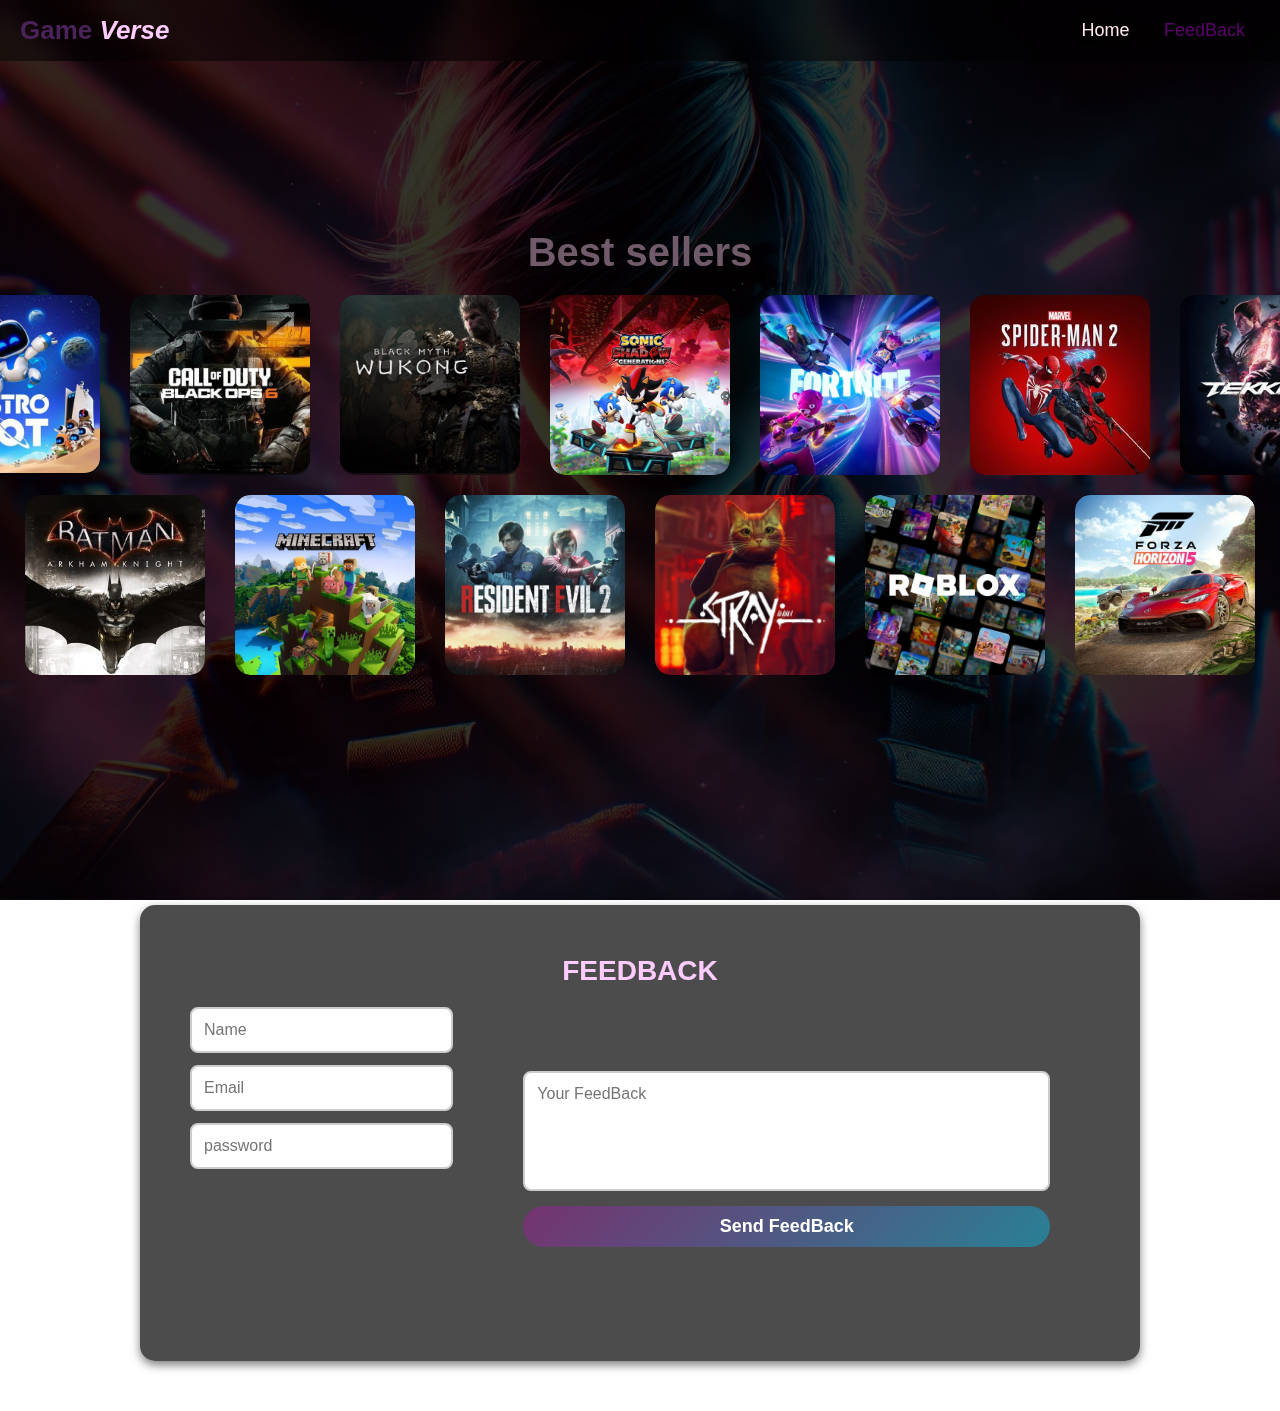
<file: index.html>
<!DOCTYPE html>
<html lang="ar">

<head>
    <meta charset="UTF-8">
    <meta name="viewport" content="width=device-width, initial-scale=1.0">
    <title> Games store </title>
    <link rel="stylesheet" href="style.css">
</head>

<body>

    <header class="head">
        <h2 class="logo">Game <span>Verse</span></h2>
        <nav class="menu">
            <a href="#home" class="active">Home</a>
            <a href="#Feedback">FeedBack</a>
        
    </header>
</body>

<section  class="new-releases" id="home">


    <h2 class="glitch">Best sellers
    </h2>

    <div class="games-container">
        <div class="game-box">
            <a href="game1.html"> <img src="images/ASTRO BOT.jpg" alt="لعبة 1">
            </a>
        </div>


        <div class="game-box">
            <a href="game.html">

                <img src="images/o.jpg" alt="لعبة 2">

            </a>
        </div>





        <div class="game-box">
            <a href="game2.html"> <img src="images/Black Myth.jpg" alt=""></a>

        </div>


        <div class="game-box">
            <img src="images/Sonic X Shadow Generations.jpg" alt="">
        </div>


        <div class="game-box">
            <img src="images/fortnite.jpg" alt="">
        </div>
        <div class="game-box">
            <img src="images/spiderman.jpg" alt="">
        </div>
        <div class="game-box">
            <img src="images/Tekken 8.jpg" alt="">
        </div>

    </div>
    <div>
        <div class="games-container">
            <div class="game-box">
                <img src="images/batman.jpg" alt="">
            </div>
            <div class="game-box">
                <img src="images/minecraft.jpg" alt="">
            </div>
            <div class="game-box">
                <img src="images/evil2.jpg" alt="">
            </div>
            <div class="game-box">
                <img src="images/stray.jpg" alt="">
            </div>
            <div class="game-box">
                <img src="images/roblox.jpg" alt="">
            </div>
            <div class="game-box">
                <img src="images/forza.jpg" alt="">
            </div>
        </div>
</section>

<section class="Feedback" id="Feedback">
    <h2 class="logoo">FeedBack</h2>


    <form>
        <div class="input-group">
            <div class="input-box">
                <input type="text" placeholder="Name">
                <input type="email" placeholder="Email">
                <input type="password" placeholder="password">
            </div>

        </div>
        <div class="input-message">
            <textarea name="" id="" cols="30" rows="10" placeholder="Your FeedBack"></textarea>
    
            <input type="submit" value="Send FeedBack"  class="button" >
        </div>
    </form>


</section>



</body>

</html>
</file>
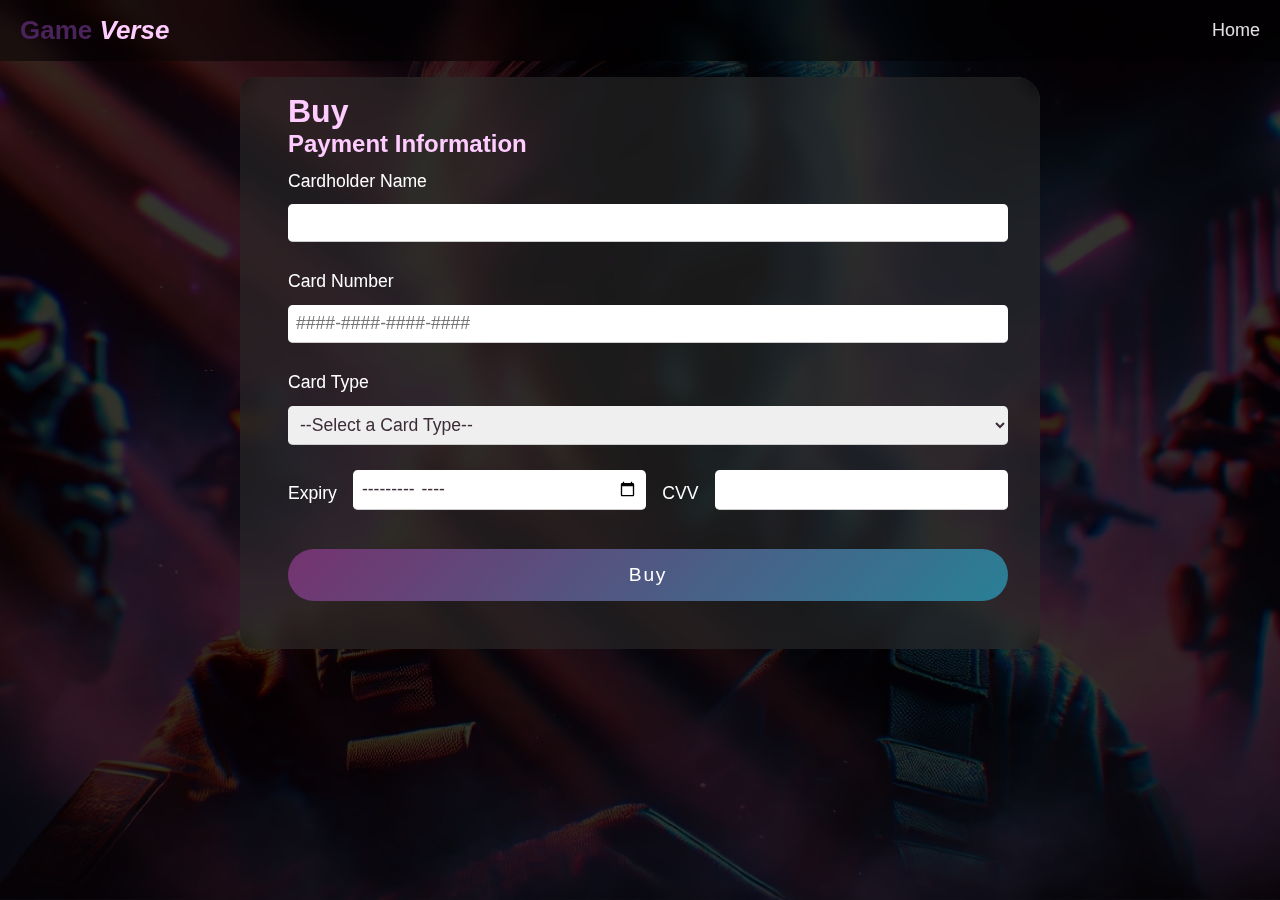
<file: buy.html>
<!DOCTYPE html>
<html lang="en">

<head>
  <meta charset="UTF-8">
  <meta name="viewport" content="width=device-width, initial-scale=1.0">
  <title>Document</title>
  <link rel="stylesheet" href="buy.css">
</head>

<body>

  <header class="head">
    <h2 class="logo">Game <span>Verse</span></h2>
    <nav class="menu">
      <a href="index.html">Home</a>
    </nav>
  </header>


  <body>

    <div class="card">

      <div class="rightside">
        <form>
          <h1>Buy</h1>
          <h2>Payment Information</h2>
          <p>Cardholder Name</p>
          <input type="text" class="inputbox" name="name" required />
          <p>Card Number</p>
          <input type="tel" class="inputbox" name="card_number" required placeholder="####-####-####-####" />

          <p>Card Type</p>
          <select class="inputbox" name="card_type" id="card_type" required>
            <option value="">--Select a Card Type--</option>
            <option value="Visa">Visa</option>
            <option value="RuPay">PayPul</option>
            <option value="RuPay">مدى</option>

            <option value="MasterCard">MasterCard</option>
          </select>
          <div class="expcvv">

            <p class="expcvv_text">Expiry</p>
            <input type="month" class="inputbox" name="exp_month" id="exp_month" required />

            <p class="expcvv_text2">CVV</p>
            <input type="password" class="inputbox" name="cvv" id="cvv" required />
          </div>
          <p></p>
          <input type="submit"  value="Buy"  class="button">
        </form>
      </div>
    </div>


  </body>

</html>
</file>
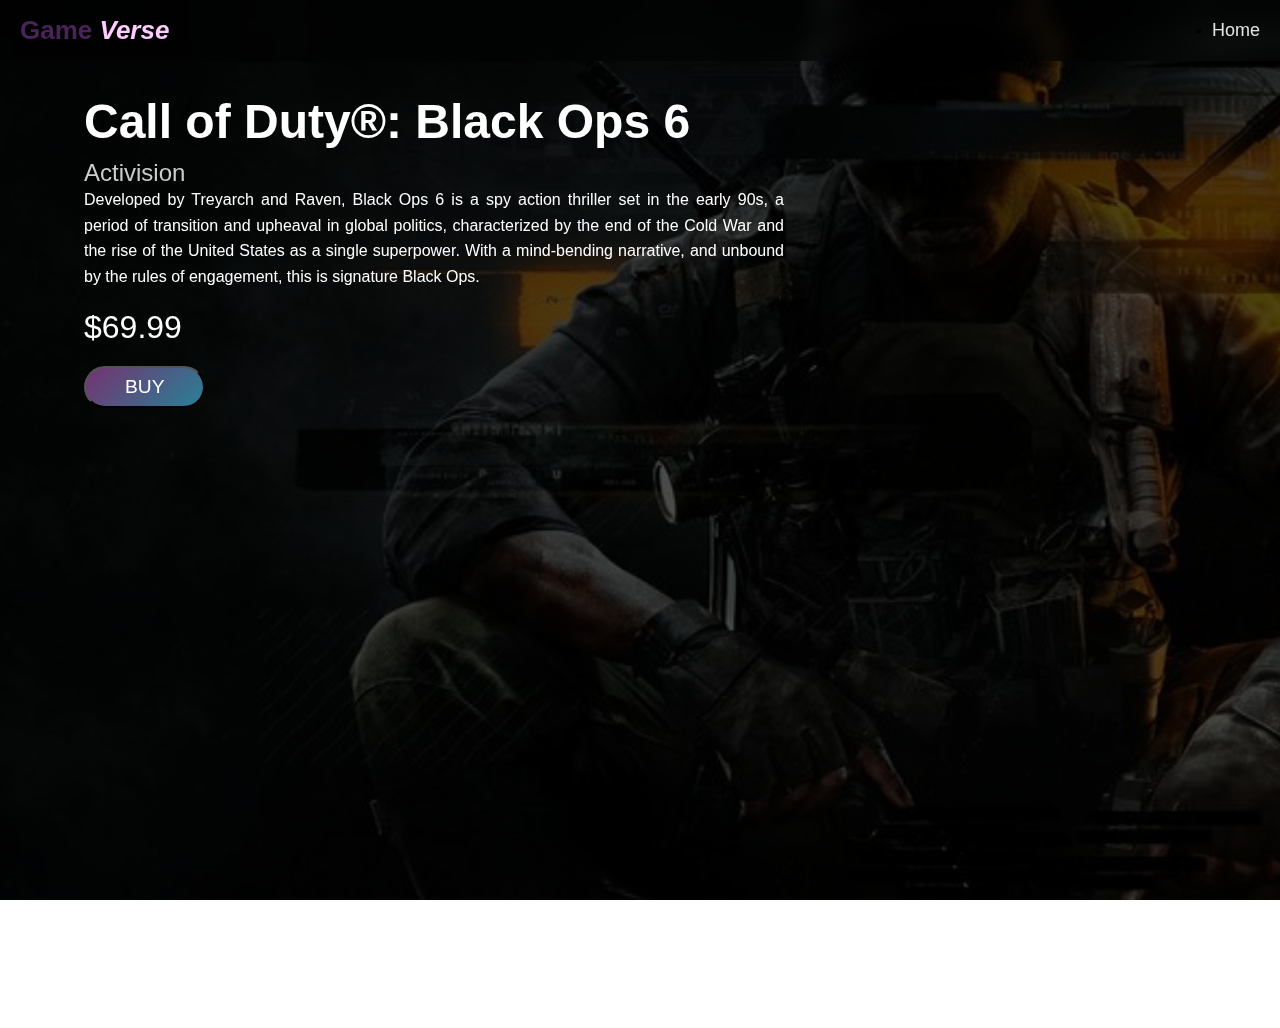
<file: game.html>
<!DOCTYPE html>
<html lang="en">
<head>
    <meta charset="UTF-8">
    <meta name="viewport" content="width=device-width, initial-scale=1.0">
    <title>Document</title>
    <link rel="stylesheet" href="game.css">

</head>

    <header>

        <header class="head">
            <h2 class="logo">Game <span>Verse</span></h2>
            <nav class="menu">
                <li><a href="index.html">Home</a></li>
                <!-- <a href="#NewGames">New Games</a> -->
            </nav>
        </header>
        <body>

      
        </head>
        <body>
            <div class="game-container">
                <div class="game-info">
                    <h1>Call of Duty®: Black Ops 6</h1>
                    <h2>Activision</h2>
                    <p class="description">Developed by Treyarch and Raven, Black Ops 6 is a spy action thriller set in the early 90s, a period of transition and upheaval in global politics, characterized by the end of the Cold War and the rise of the United States as a single superpower. With a mind-bending narrative, and unbound by the rules of engagement, this is signature Black Ops.</p>
                    <p class="price">$69.99</p>
                    <a href="buy.html" ><button class="buy-btn">BUY</button> </a>
                
                </div>
            </div>
        
    
</body>
</html>
</file>
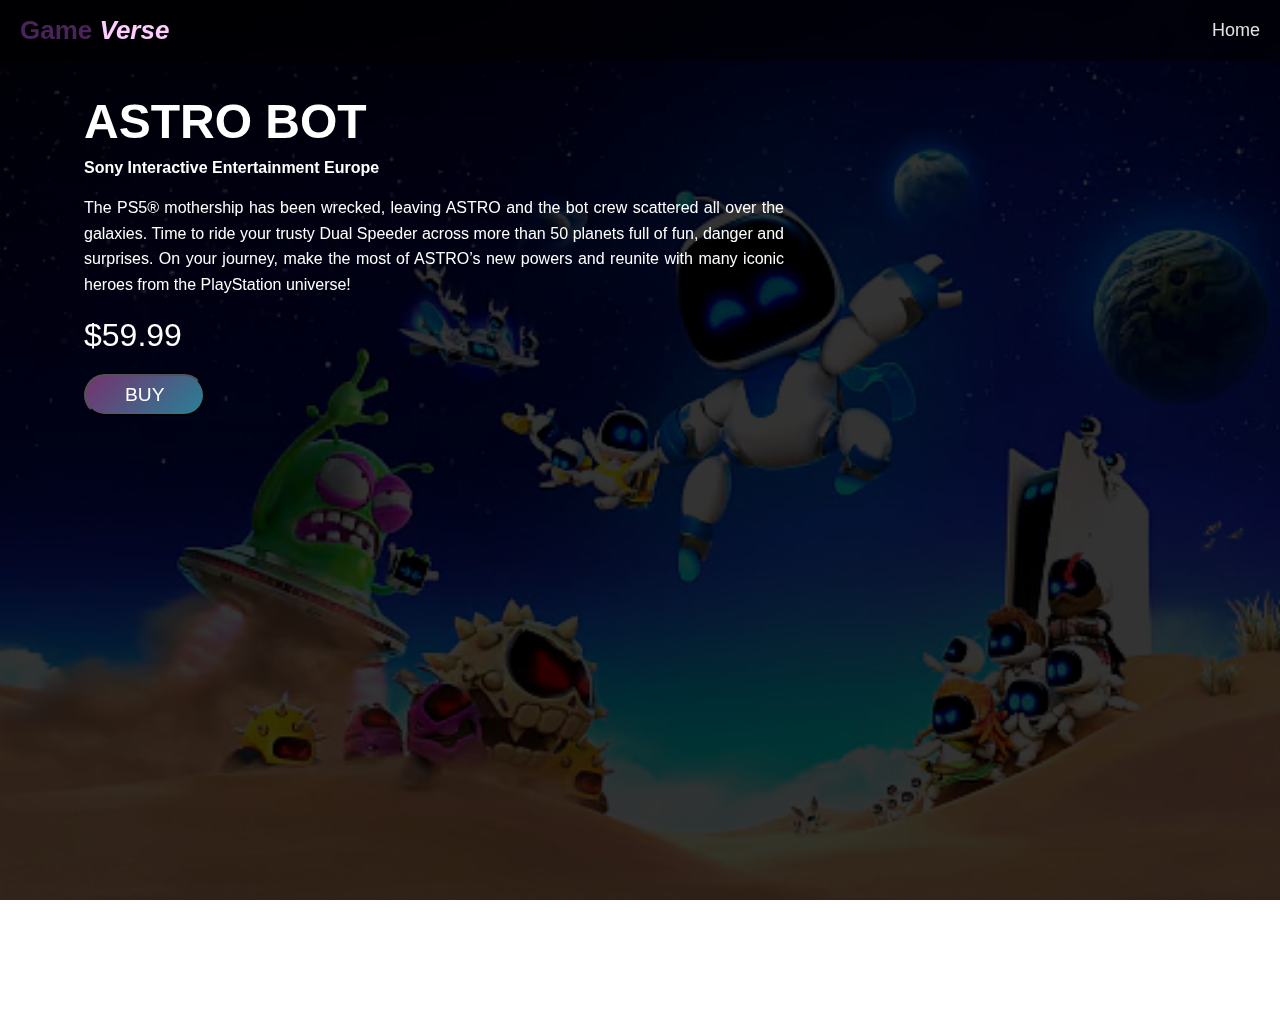
<file: game1.html>
<!DOCTYPE html>
<html lang="en">
<head>
    <meta charset="UTF-8">
    <meta name="viewport" content="width=device-width, initial-scale=1.0">
    <title>Document</title>
    <link rel="stylesheet" href="game1.css">

</head>

    <header>

        <header class="head">
            <h2 class="logo">Game <span>Verse</span></h2>
            <nav class="menu">
                <li><a href="index.html">Home</a></li>
                <!-- <a href="#NewGames">New Games</a> -->
            </nav>
        </header>
        <body>

      
                 <div class="game-container">
                <div class="game-info">
                    <h1>ASTRO BOT</h1>
                    <h4>Sony Interactive Entertainment Europe</h4>
                    <br>
                    <p class="description">The PS5® mothership has been wrecked, leaving ASTRO and the bot crew scattered all over the galaxies. Time to ride your trusty Dual Speeder across more than 50 planets full of fun, danger and surprises. On your journey, make the most of ASTRO’s new powers and reunite with many iconic heroes from the PlayStation universe! </p>
                    <p class="price">$59.99</p>
                   <a href="buy.html" ><button class="buy-btn">BUY</button> </a>
                
                </div>
            </div>
</body>
</html>
</file>
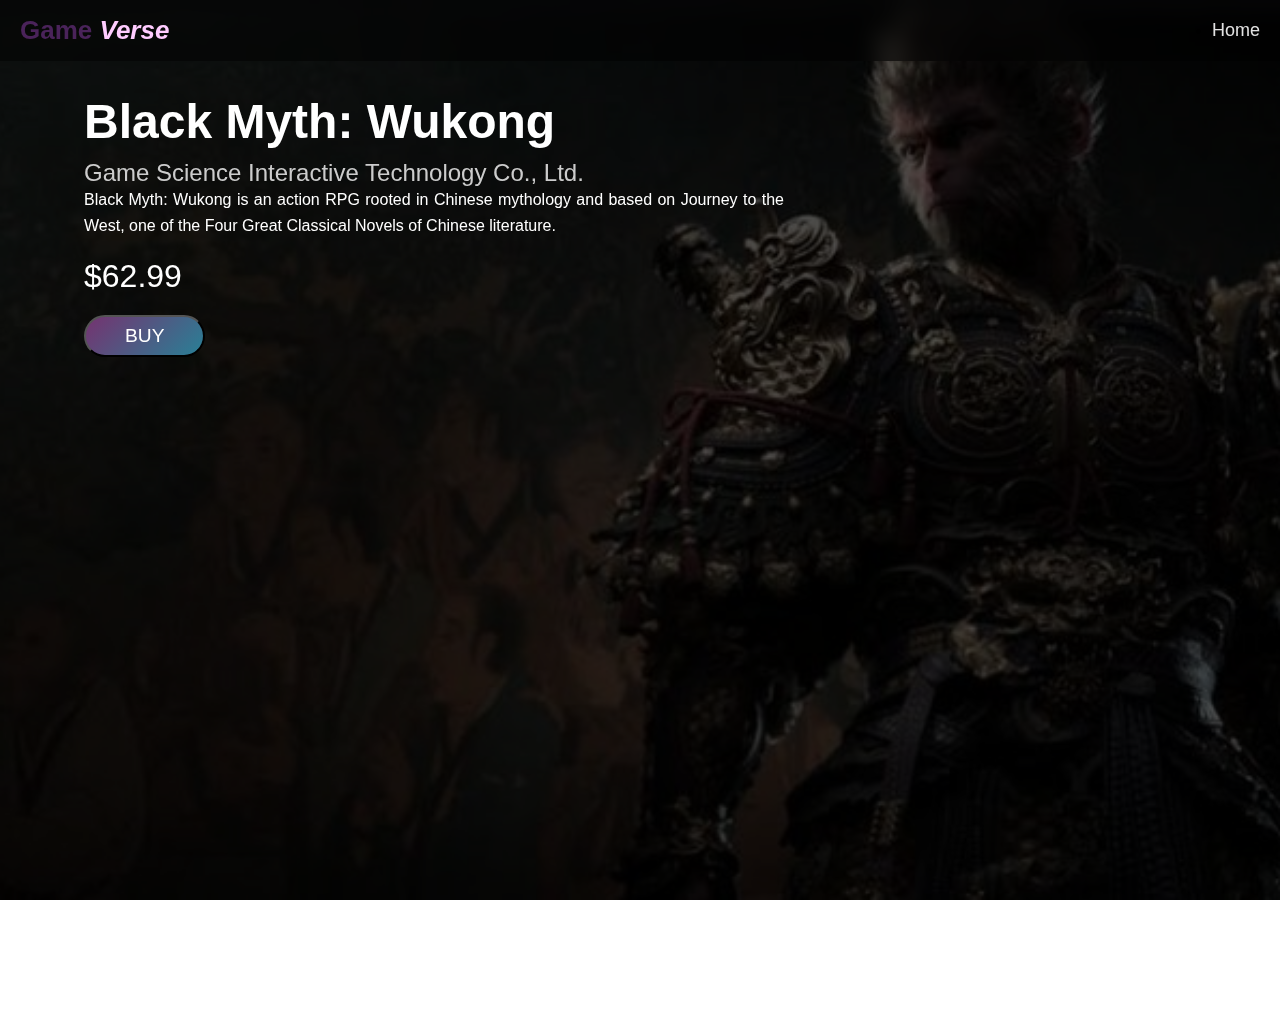
<file: game2.html>
<!DOCTYPE html>
<html lang="en">
<head>
    <meta charset="UTF-8">
    <meta name="viewport" content="width=device-width, initial-scale=1.0">
    <title>Document</title>
    <link rel="stylesheet" href="game2.css">

</head>

    <header>

        <header class="head">
            <h2 class="logo">Game <span>Verse</span></h2>
            <nav class="menu">
                <li><a href="index.html">Home</a></li>
                <!-- <a href="#NewGames">New Games</a> -->
            </nav>
        </header>
        <body>

      
        </head>
        <body>
            <div class="game-container">
                <div class="game-info">
                    <h1>Black Myth: Wukong</h1>
                    <h2>Game Science Interactive Technology Co., Ltd.</h2>
                    <p class="description">Black Myth: Wukong is an action RPG rooted in Chinese mythology and based on Journey to the West, one of the Four Great Classical Novels of Chinese literature.</p>
                    <p class="price">$62.99</p>
                    <a href="buy.html" ><button class="buy-btn">BUY</button> </a>
                
                </div>
            </div>
        
    
</body>
</html>
</file>
<file: style.css>
* {
  margin: 0;
  padding: 0;
  box-sizing: border-box;
  font-family: "Cairo", sans-serif;
  scroll-behavior: smooth;
}


body {
  margin: 0;
  padding: 0;
  position: relative;
}

body::before {
  content: "";
  position: fixed;
  top: 0;
  left: 0;
  width: 100%;
  height: 100%;
  background: url('backgrounff.jpg') no-repeat center center fixed;
  background-size: cover;
  filter: brightness(20%);
  z-index: -1;
}


.head {
  background-color: rgba(0, 0, 0, 0.5);
  backdrop-filter: blur(10px);
  position: fixed;
  width: 100%;
  top: 0;
  left: 0;
  padding: 15px 20px;
  display: flex;
  justify-content: space-between;
  align-items: center;
  z-index: 1000;
}


.logo {
  font-size: 26px;
  font-weight: bold;
  color: #4a235a;
}

.logo span {
  color: #ffccff;
  font-style: italic;
}

.menu a {
  color: #5a036b;
  text-decoration: none;
  margin: 0 15px;
  font-size: 18px;
  transition: 0.3s;
}

.menu a:hover,
.menu a.active {
  color: #ffebee;
  text-shadow: 0 0 10px #0d0107;
}


section {

  display: block;
  align-items: center;
  justify-content: space-between;
  padding: 180px 5%;
}


#home {
  display: flex;
  flex-direction: column;
}


.glitch {
  font-size: 40px;
  color: hsl(316, 11%, 40%);
  position: relative;
  display: inline-block;
  margin: left 1px;
}



.new-releases {
  margin: 50px 0;
}

.games-container {
  display: flex;
  justify-content: center;
  gap: 30px;
  margin-top: 20px;
}

.game-box {
  width: 180px;
  height: 180px;
  background: rgba(0, 0, 0, 0.5);
  backdrop-filter: blur(10px);
  border-radius: 15px;
  overflow: hidden;
  display: flex;
  align-items: center;
  justify-content: center;
  transition: transform 0.3s ease-in-out;
}

.game-box:hover {
  transform: scale(1.1);
}

.game-box img {
  width: 100%;
  height: 100%;
  object-fit: cover;
  border-radius: 15px;
}
.input-message{
width: 100%;
padding: 2.5rem;
font-size: 1.8rem;
color: var(--text-color);
background: var(--second-bg-color);
border-radius: 2rem;
border: 2px solid var(--main-color);
margin: 1.5rem 0;
resize: none;
}


.Feedback {
  background: rgba(0, 0, 0, 0.7);
  padding: 50px;
  border-radius: 15px;
  max-width: 1000px;
  margin: 50px auto;
  box-shadow: 0px 4px 10px rgba(0, 0, 0, 0.5);
}

.logoo {
  font-size: 28px;
  color: #ffccff;
  margin-bottom: 20px;
  font-weight: bold;
  text-transform: uppercase;
  text-align: center;
}

form {
  display: flex;
  gap: 30px;
}


.input-group {
  flex: 1;
  display: flex;
  flex-direction: column;
}

.input-box input {
  width: 100%;
  padding: 12px;
  margin-bottom: 12px;
  border: 2px solid #ccc;
  border-radius: 8px;
  font-size: 16px;
  transition: 0.3s;
  outline: none;
}

.input-box input:focus {
  border-color: #ffccff;
  box-shadow: 0px 0px 8px rgba(255, 204, 255, 0.8);
}


.input-message {
  flex: 2;
  display: flex;
  flex-direction: column;
}



.input-message textarea {
  width: 100%;
  padding: 12px;
  border-radius: 8px;
  border: 2px solid #ccc;
  font-size: 16px;
  resize: none;
  height: 120px;
  transition: 0.3s;
  outline: none; 

 
}


.input-message textarea:focus {
  border-color: #ffccff;
  box-shadow: 0px 0px 8px rgba(255, 204, 255, 0.8);
}

.button {
  background: linear-gradient(135deg, #753370 0%, #298096 100%);
  padding: 10px 15px;
  border: none;
  border-radius: 30px;
  color: white;
  font-size: 18px;
  font-weight: bold;
  cursor: pointer;
  transition: 0.3s;
  text-align: center;
  margin-top: 15px;
}

.button:hover {
  transform: scale(1.05);
  box-shadow: 0px 4px 10px rgba(255, 204, 255, 0.5);
}

@media screen and (max-width: 700px) {
  form {
      flex-direction: column;
  }

  .input-message textarea {
      height: 100px;
  }
}


@keyframes glitch {
  0% {
    text-shadow: 2px 2px 0px #ff00ff, -2px -2px 0px #00ffff;
  }

  50% {
    text-shadow: -2px -2px 0px #ff00ff, 2px 2px 0px #00ffff;
  }

  100% {
    text-shadow: 2px -2px 0px #ff00ff, -2px 2px 0px #00ffff;
  }
  
}
</file>
<file: buy.css>
* {
    margin: 0;
    padding: 0;
    box-sizing: border-box;
    font-family: "Cairo", sans-serif;
    scroll-behavior: smooth;
}

body {
    margin: 0;
    padding: 0;
    position: relative;

}

body::before {
    content: "";
    position: fixed;
    top: 0;
    left: 0;
    width: 100%;
    height: 100%;
    background: url('backgrounff.jpg') no-repeat center center fixed;
    background-size: cover;
    filter: brightness(20%);
    z-index: -1;
}

.logo {
    font-size: 26px;
    font-weight: bold;
    color: #4a235a;
}

.logo span {
    color: #ffccff;
    font-style: italic;
}


.head {
    background-color: rgba(0, 0, 0, 0.5);
    backdrop-filter: blur(10px);
    position: fixed;
    width: 100%;
    top: 0;
    left: 0;
    padding: 15px 20px;
    display: flex;
    justify-content: space-between;
    align-items: center;
    z-index: 1000;
}

.menu a {
    color: #e2e2e2;
    text-decoration: none;
    font-size: 18px;
    transition: 0.3s;
}

.menu a:hover {
    color: #bdbdbd;
    text-shadow: 0 0 10px #0d0107;
}

.card {
    color: #ffccff;
    width: 50rem;
    margin: 6%;
    background: rgba(255, 255, 255, 0.2);
    position: center;
    align-self: center;
    top: 50rem;
    border-radius: 1.5rem;
    display: flex;
    max-width: fit-content;
    margin-left: auto;
    margin-right: auto;
}

.rightside {
    background: rgba(0, 0, 0, 0.5);
    backdrop-filter: blur(10px);
    border-radius: 15px;
    overflow: hidden;
    width: 50rem;
    position: center;
    align-self: center;
    border-bottom-right-radius: 1rem;
    border-top-right-radius: 1.5rem;
    padding: 1rem 2rem 3rem 3rem;

}


p {
    color: white;
    display: block;
    font-size: 1.1rem;
    font-weight: 400;
    margin: .8rem 0;
}

.inputbox {
    color: white;
    width: 100%;
    padding: 0.5rem;
    border: none;
    border-bottom: 1.5px solid #ccc;
    margin-bottom: 1rem;
    border-radius: 0.3rem;
    color: #3c2c38;
    font-size: 1.1rem;
    font-weight: 500;
    outline: none;
}

.expcvv {
    display: flex;
    justify-content: space-between;
    padding-top: 0.6rem;
}

.expcvv_text {
    padding-right: 1rem;
}

.expcvv_text2 {
    padding: 0 1rem;
}

.button {
    background: linear-gradient(135deg, #753370 0%, #298096 100%);
    padding: 15px;
    border: none;
    border-radius: 50px;
    color: white;
    font-weight: 400;
    font-size: 1.2rem;
    margin-top: 10px;
    width: 100%;
    letter-spacing: .11rem;
    outline: none;
}

.button:hover {
    transform: scale(1.05) translateY(-3px);
    box-shadow: 3px 3px 6px #38373785;
}

@media only screen and (max-width: 1000px) {
    .card {
        flex-direction: column;
        width: auto;

    }



    .rightside {
        width: auto;
        border-bottom-left-radius: 1.5rem;
        padding: 0.5rem 3rem 3rem 2rem;
        border-radius: 0;
    }
}
</file>
<file: game.css>
* {
    margin: 0;
    padding: 0;
    box-sizing: border-box;
    font-family: "Cairo", sans-serif;
    scroll-behavior: smooth;
  }

  .head {
    background-color: rgba(0, 0, 0, 0.5); 
    backdrop-filter: blur(10px); 
    position: fixed;
    width: 100%;
    top: 0;
    left: 0;
    padding: 15px 20px;
    display: flex;
    justify-content: space-between; 
    align-items: center;
    z-index: 1000;
  }

  .logo {
    font-size: 26px;
    font-weight: bold;
    color: #4a235a;
  }
  
  .logo span {
    color: #ffccff;
    font-style: italic;
  }
  .menu a {
    color: #e2e2e2;
    text-decoration: none;
    font-size: 18px;
    transition: 0.3s;
  }
  
  .menu a:hover {
    color: #bdbdbd; 
    text-shadow: 0 0 10px #0d0107;
  }
  body {
    margin: 0;
    padding: 0;
    position: relative;
}

body::before {
    content: "";
    position: fixed;
    top: 0;
    left: 0;
    width: 100%;
    height: 100%;
    background: url("images/cod.jpg") no-repeat center center fixed;
    background-size: cover;
    filter: brightness(30%); 
    z-index: -1;
}


  
.game-container {
    margin: 5%;

    position: relative;
    z-index: 2;
    display: flex;
    flex-direction: column;
    align-items: start;
    justify-content: start;
    height: 100vh;
    color: white;
    text-align: start;
    padding: 20px;
}

.game-info h1 {
    font-size: 3rem;
    margin: 10px 0;
}

.game-info h2 {
    font-size: 1.5rem;
    font-weight: normal;
    color: #ccc;
}

.game-info p.description {
    max-width: 700px;
    text-align: justify;
    line-height: 1.6;
}

.price {
    font-size: 2rem;
    margin: 20px 0;
    
}

.buy-btn {
    margin-bottom:70px ;
    background: linear-gradient(
135deg
, #753370 0%, #298096 100%);   
 color: white;
    padding: 8px 39px;
    font-size: 1.2rem;
    border-radius: 39px;
    transition: 0.3s;
}

.buy-btn:hover {
    transform: scale(1.05) translateY(-3px);
    box-shadow: 3px 3px 6px #38373785;
}
</file>
<file: game1.css>
* {
    margin: 0;
    padding: 0;
    box-sizing: border-box;
    font-family: "Cairo", sans-serif;
    scroll-behavior: smooth;
  }


  .menu a {
    color: #e2e2e2;
    text-decoration: none;
    font-size: 18px;
    transition: 0.3s;
  }
  
  .menu a:hover {
    color: #bdbdbd; 
    text-shadow: 0 0 10px #0d0107;
  }

  .head {
    background-color: rgba(0, 0, 0, 0.5); 
    backdrop-filter: blur(10px); 
    position: fixed;
    width: 100%;
    top: 0;
    left: 0;
    padding: 15px 20px;
    display: flex;
    justify-content: space-between; 
    align-items: center;
    z-index: 1000;
  }

  .logo {
    font-size: 26px;
    font-weight: bold;
    color: #4a235a;
  }
  
  .logo span {
    color: #ffccff;
    font-style: italic;
  }
  
  body {
    margin: 0;
    padding: 0;
    position: relative;
}

body::before {
    content: "";
    position: fixed;
    top: 0;
    left: 0;
    width: 100%;
    height: 100%;
    background: url('images/enhanced_image.png') no-repeat center center fixed;
    background-size: cover;
    filter: brightness(20%); 
    z-index: -1;
}


  
.game-container {
    margin: 5%;

    position: relative;
    z-index: 2;
    display: flex;
    flex-direction: column;
    align-items: start;
    justify-content: start;
    height: 100vh;
    color: white;
    text-align: start;
    padding: 20px;
}

.game-info h1 {
    font-size: 3rem;
    margin: 10px 0;
}

.game-info h2 {
    font-size: 1.5rem;
    font-weight: normal;
    color: #ccc;
}

.game-info p.description {
    max-width: 700px;
    text-align: justify;
    line-height: 1.6;
}

.price {
    font-size: 2rem;
    margin: 20px 0;
    
}

.buy-btn {
    margin-bottom:70px ;
    background: linear-gradient(
135deg
, #753370 0%, #298096 100%);   
 color: white;
    padding: 8px 39px;
    font-size: 1.2rem;
    border-radius: 39px;
    transition: 0.3s;
}

.buy-btn:hover {
    transform: scale(1.05) translateY(-3px);
    box-shadow: 3px 3px 6px #38373785;
}
</file>
<file: game2.css>
* {
    margin: 0;
    padding: 0;
    box-sizing: border-box;
    font-family: "Cairo", sans-serif;
    scroll-behavior: smooth;
  }

  .head {
    background-color: rgba(0, 0, 0, 0.5); 
    backdrop-filter: blur(10px); 
    position: fixed;
    width: 100%;
    top: 0;
    left: 0;
    padding: 15px 20px;
    display: flex;
    justify-content: space-between; 
    align-items: center;
    z-index: 1000;
  }

  .logo {
    font-size: 26px;
    font-weight: bold;
    color: #4a235a;
  }
  
  .logo span {
    color: #ffccff;
    font-style: italic;
  }
  .menu a {
    color: #e2e2e2;
    text-decoration: none;
    font-size: 18px;
    transition: 0.3s;
  }
  
  .menu a:hover {
    color: #bdbdbd; 
    text-shadow: 0 0 10px #0d0107;
  }
  body {
    margin: 0;
    padding: 0;
    position: relative;
}

body::before {
    content: "";
    position: fixed;
    top: 0;
    left: 0;
    width: 100%;
    height: 100%;
    background: url("images/black.jpg") no-repeat center center fixed;
    background-size: cover;
    filter: brightness(30%); 
    z-index: -1;
}


  
.game-container {
    margin: 5%;

    position: relative;
    z-index: 2;
    display: flex;
    flex-direction: column;
    align-items: start;
    justify-content: start;
    height: 100vh;
    color: white;
    text-align: start;
    padding: 20px;
}

.game-info h1 {
    font-size: 3rem;
    margin: 10px 0;
}

.game-info h2 {
    font-size: 1.5rem;
    font-weight: normal;
    color: #ccc;
}

.game-info p.description {
    max-width: 700px;
    text-align: justify;
    line-height: 1.6;
}

.price {
    font-size: 2rem;
    margin: 20px 0;
    
}

.buy-btn {
    margin-bottom:70px ;
    background: linear-gradient(
135deg
, #753370 0%, #298096 100%);   
 color: white;
    padding: 8px 39px;
    font-size: 1.2rem;
    border-radius: 39px;
    transition: 0.3s;
}

.buy-btn:hover {
    transform: scale(1.05) translateY(-3px);
    box-shadow: 3px 3px 6px #38373785;
}
</file>
